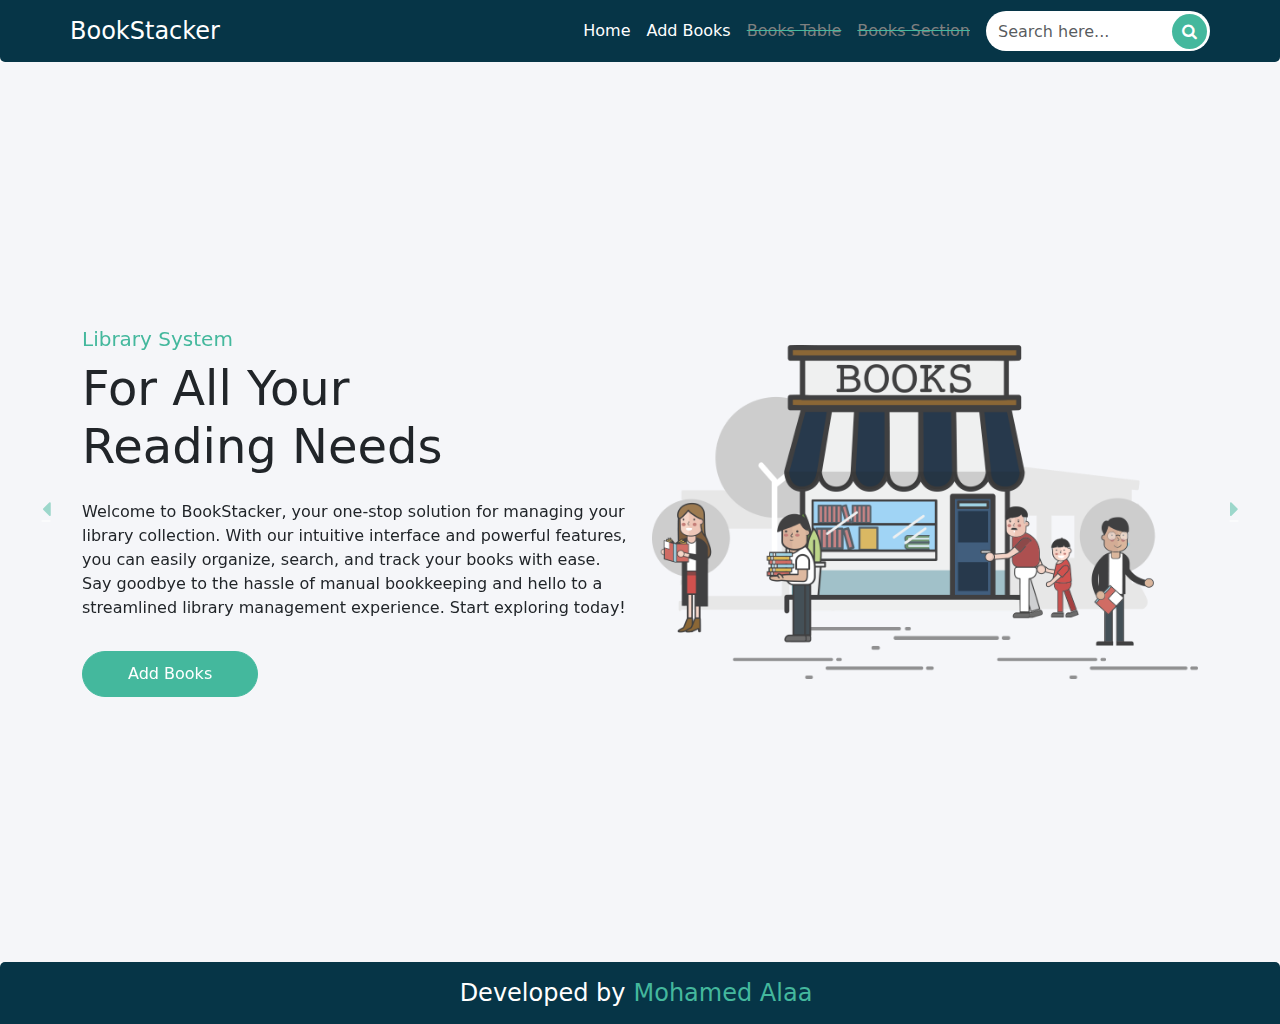
<file: index.html>
<!DOCTYPE html>
<html lang="en">

<head>
    <meta charset="UTF-8">
    <meta name="viewport" content="width=device-width, initial-scale=1.0">
    <link rel="stylesheet" href="css/style.css">
    <link rel="stylesheet" href="css/bootstrap.min.css">
    <link rel="stylesheet" href="https://stackpath.bootstrapcdn.com/font-awesome/4.7.0/css/font-awesome.min.css">
    <link rel="icon" type="image/svg+xml" href="images/library.ico" />
    <title>BookStacker</title>
</head>

<body>
    <div class="hero_section">
        <!-- header section starts -->
        <header class="header_section">
            <nav class="container-fluid container navbar navbar-expand-lg custom_nav-container justify-content-between">
                <a class="navbar-brand d-flex align-items-center gap-1" href="index.html">
                    <span>BookStacker</span>
                </a>

                <!-- Button to trigger the modal -->
                <button type="button" class="navbar-toggler ml-auto custom-toggler" data-bs-toggle="modal"
                    data-bs-target="#popupMenu">
                    <span class="navbar-toggler-icon"></span>
                </button>

                <!-- Popup Menu Modal -->
                <div class="modal fade" id="popupMenu" tabindex="-1" aria-labelledby="popupMenuLabel"
                    aria-hidden="true">
                    <div class="modal-dialog modal-dialog-centered">
                        <div class="modal-content">
                            <div class="modal-header">
                                <h5 class="modal-title" id="popupMenuLabel">Menu</h5>
                                <button type="button" class="btn-close" data-bs-dismiss="modal"
                                    aria-label="Close"></button>
                            </div>
                            <div class="modal-body">
                                <ul class="navbar-nav d-flex flex-column">
                                    <li class="nav-item">
                                        <a class="nav-link" href="index.html">Home</a>
                                    </li>
                                    <li class="nav-item">
                                        <a class="nav-link" href="booksNumber.html">Add Books</a>
                                    </li>
                                    <!-- Disable Books Table link if books object is empty -->
                                    <li class="nav-item">
                                        <a class="nav-link books-nav-disabled" href="booksTable.html">Books Table</a>
                                    </li>
                                    <!-- Disable Books Section link if books object is empty -->
                                    <li class="nav-item">
                                        <a class="nav-link books-nav-disabled" href="booksCards.html">Books Section</a>
                                    </li>
                                </ul>
                            </div>
                        </div>
                    </div>
                </div>
                <!-- desktop menu -->
                <div class="d-lg-flex d-none desktop-nav gap-2">
                    <ul class="navbar-nav d-flex flex-row">
                        <li class="nav-item">
                            <a class="nav-link" href="index.html">Home</a>
                        </li>
                        <li class="nav-item">
                            <a class="nav-link" href="booksNumber.html">Add Books</a>
                        </li>
                        <li class="nav-item">
                            <a class="nav-link books-nav-disabled" href="booksTable.html">Books Table</a>
                        </li>
                        <li class="nav-item">
                            <a class="nav-link books-nav-disabled" href="booksCards.html">Books Section</a>
                        </li>
                    </ul>
                    <form class="search_form">
                        <input type="text" class="form-control" placeholder="Search here..." readonly>
                        <button class="btn btn-custom" type="submit">
                            <i class="fa fa-search" aria-hidden="true"></i>
                        </button>
                    </form>
                </div>
            </nav>
        </header>
        <!-- end header section -->

        <!-- slider section -->
        <section class="slider_section">
            <div id="customCarousel1" class="carousel slide" data-bs-ride="carousel">
                <div class="carousel-inner">
                    <div class="carousel-item active">
                        <div class="container">
                            <div class="row">
                                <div class="col-md-6">
                                    <div class="detail-box">
                                        <h5>Library System</h5>
                                        <h1>For All Your<br>Reading Needs</h1>
                                        <p>Welcome to BookStacker, your one-stop solution for managing your library
                                            collection. With our intuitive interface and powerful features, you can
                                            easily organize, search, and track your books with ease. Say goodbye to the
                                            hassle of manual bookkeeping and hello to a streamlined library management
                                            experience. Start exploring today!</p>

                                        <a href="booksNumber.html" class="btn">Add Books</a>
                                    </div>
                                </div>
                                <div class="col-md-6">
                                    <div class="img-box">
                                        <img src="images/about-img.png" alt="">
                                    </div>
                                </div>
                            </div>
                        </div>
                    </div>
                    <div class="carousel-item">
                        <div class="container">
                            <div class="row">
                                <div class="col-md-6">
                                    <div class="detail-box">
                                        <h5>Library System</h5>
                                        <h1>For All Your<br>Reading Needs</h1>
                                        <p>Welcome to BookStacker, your one-stop solution for managing your library
                                            collection. With our intuitive interface and powerful features, you can
                                            easily organize, search, and track your books with ease. Say goodbye to the
                                            hassle of manual bookkeeping and hello to a streamlined library management
                                            experience. Start exploring today!</p>

                                        <a href="booksNumber.html" class="btn">Add Books</a>
                                    </div>
                                </div>
                                <div class="col-md-6">
                                    <div class="img-box">
                                        <img src="images/about-img.png" alt="">
                                    </div>
                                </div>
                            </div>
                        </div>
                    </div>
                </div>
                <a class="carousel-control-prev d-md-flex d-none" href="#customCarousel1" role="button"
                    data-bs-slide="prev">
                    <i class="fa fa-caret-left"></i>
                    <span class="sr-only">Previous</span>
                </a>
                <a class="carousel-control-next d-md-flex d-none" href="#customCarousel1" role="button"
                    data-bs-slide="next">
                    <i class="fa fa-caret-right"></i>
                    <span class="sr-only">Next</span>
                </a>
            </div>
        </section>
        <!-- end slider section -->

        <!-- header section starts -->
        <footer class="footer_section">
            <div class="container-fluid container">
                <nav class="navbar navbar-expand-lg custom_nav-container justify-content-between">
                    <a class="navbar-brand m-auto d-flex flex-wrap align-items-center" href="" style="font-size: 20px;">
                        <span class="m-auto p-0 d-md-inline d-none">Developed by </span>
                        <span class="p-0 pe-2 ps-2 m-auto" style="color: #44b89d;">Mohamed Alaa</span>
                    </a>
                </nav>
            </div>
        </footer>
        <!-- end header section -->

    </div>
    <script src="js/bootstrap.bundle.min.js"></script>
    <script src="js/naviation.js"></script>
</body>

</html>
</file>
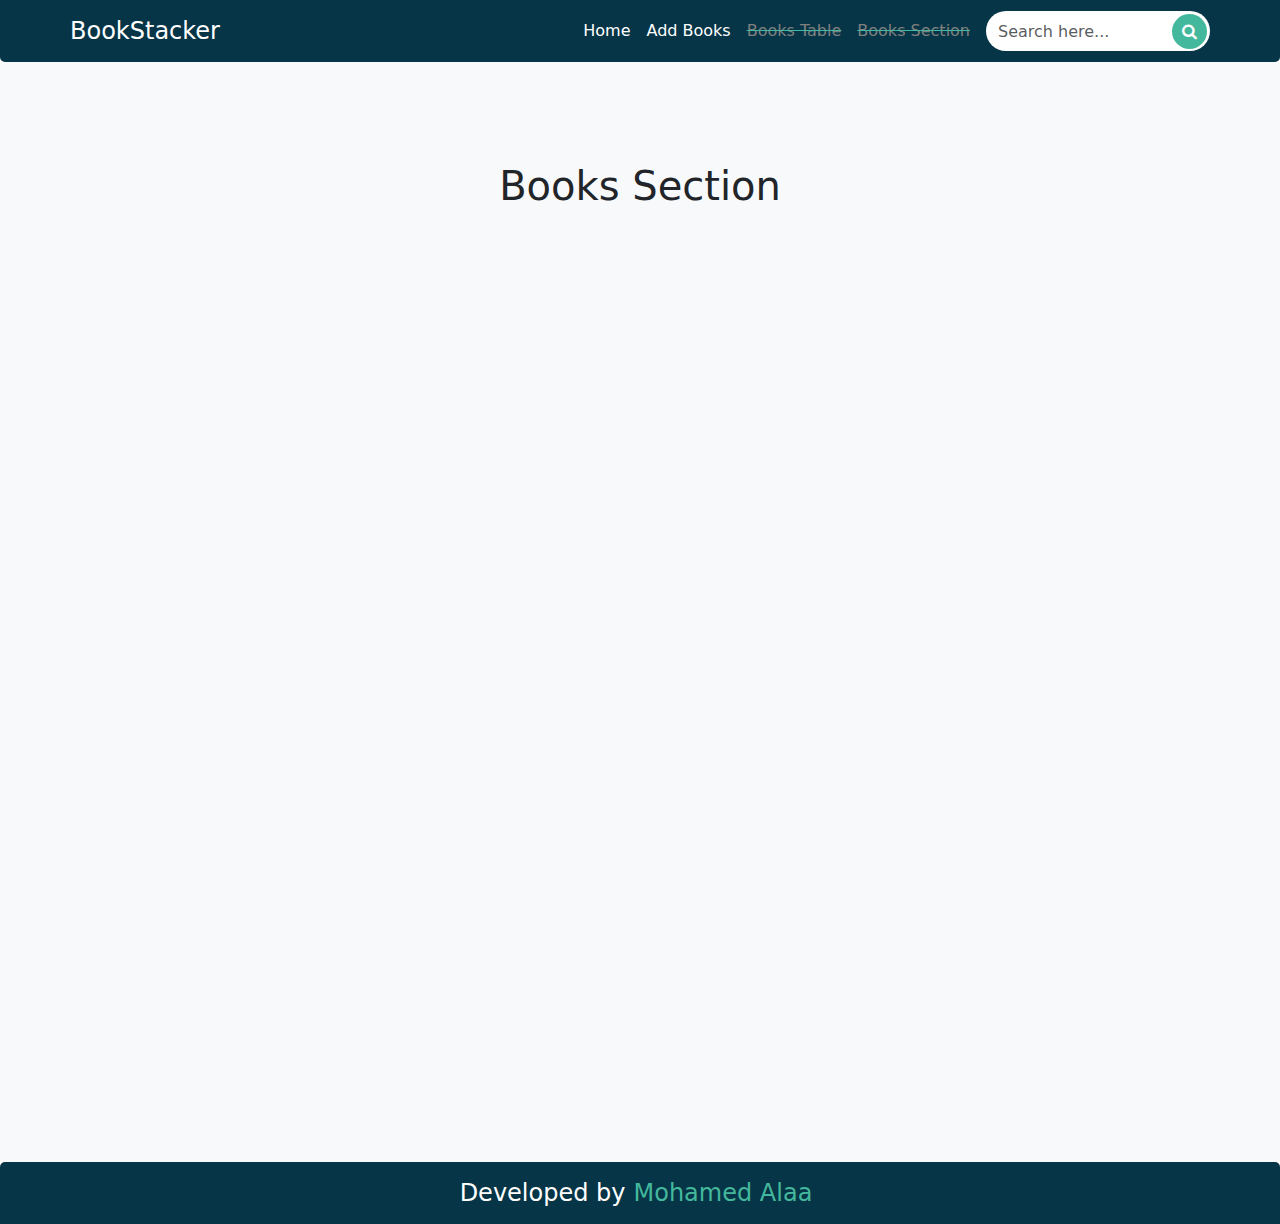
<file: booksCards.html>
<!DOCTYPE html>
<html lang="en">

<head>
    <meta charset="UTF-8">
    <meta name="viewport" content="width=device-width, initial-scale=1.0">
    <link rel="stylesheet" href="css/style.css">
    <link rel="stylesheet" href="css/booksCards.css">
    <link rel="stylesheet" href="css/bootstrap.min.css">
    <link rel="stylesheet" href="https://stackpath.bootstrapcdn.com/font-awesome/4.7.0/css/font-awesome.min.css">
    <link rel="icon" type="image/svg+xml" href="images/library.ico" />
    <title>Books Table</title>
</head>

<body>
    <div class="hero_section">
        <!-- header section starts -->
        <header class="header_section">
            <nav class="container-fluid container navbar navbar-expand-lg custom_nav-container justify-content-between">
                <a class="navbar-brand d-flex align-items-center gap-1" href="index.html">
                    <span>BookStacker</span>
                </a>

                <!-- Button to trigger the modal -->
                <button type="button" class="navbar-toggler ml-auto custom-toggler" data-bs-toggle="modal"
                    data-bs-target="#popupMenu">
                    <span class="navbar-toggler-icon"></span>
                </button>

                <!-- Popup Menu Modal -->
                <div class="modal fade" id="popupMenu" tabindex="-1" aria-labelledby="popupMenuLabel"
                    aria-hidden="true">
                    <div class="modal-dialog modal-dialog-centered">
                        <div class="modal-content">
                            <div class="modal-header">
                                <h5 class="modal-title" id="popupMenuLabel">Menu</h5>
                                <button type="button" class="btn-close" data-bs-dismiss="modal"
                                    aria-label="Close"></button>
                            </div>
                            <div class="modal-body">
                                <ul class="navbar-nav d-flex flex-column">
                                    <li class="nav-item">
                                        <a class="nav-link" href="index.html">Home</a>
                                    </li>
                                    <li class="nav-item">
                                        <a class="nav-link" href="booksNumber.html">Add Books</a>
                                    </li>
                                    <!-- Disable Books Table link if books object is empty -->
                                    <li class="nav-item">
                                        <a class="nav-link books-nav-disabled" href="booksTable.html">Books Table</a>
                                    </li>
                                    <!-- Disable Books Section link if books object is empty -->
                                    <li class="nav-item">
                                        <a class="nav-link books-nav-disabled" href="booksCards.html">Books Section</a>
                                    </li>
                                </ul>
                            </div>
                        </div>
                    </div>
                </div>
                <!-- desktop menu -->
                <div class="d-lg-flex d-none desktop-nav gap-2">
                    <ul class="navbar-nav d-flex flex-row">
                        <li class="nav-item">
                            <a class="nav-link" href="index.html">Home</a>
                        </li>
                        <li class="nav-item">
                            <a class="nav-link" href="booksNumber.html">Add Books</a>
                        </li>
                        <li class="nav-item">
                            <a class="nav-link books-nav-disabled" href="booksTable.html">Books Table</a>
                        </li>
                        <li class="nav-item">
                            <a class="nav-link books-nav-disabled" href="booksCards.html">Books Section</a>
                        </li>
                    </ul>
                    <form class="search_form">
                        <input type="text" class="form-control" placeholder="Search here..." readonly>
                        <button class="btn btn-custom" type="submit">
                            <i class="fa fa-search" aria-hidden="true"></i>
                        </button>
                    </form>
                </div>
            </nav>
        </header>
        <!-- end header section -->

        <!-- Books section starts -->
        <section class="books-section" id="books-section">
            <div class="container wrapper">
                <div class="row">
                    <div class="col text-center">
                        <h1>Books Section</h1>
                    </div>
                </div>
                <div id="books-area" class="books-section my-4 d-flex flex-row flex-wrap gap-4 justify-content-center">
                    <!-- Your dynamically generated cards will be inserted here -->
                </div>
            </div>
        </section>
        <!-- Books section section -->

        <!-- footer section starts -->
        <footer class="footer_section">
            <div class="container-fluid container">
                <nav class="navbar navbar-expand-lg custom_nav-container justify-content-between">
                    <a class="navbar-brand m-auto d-flex flex-wrap align-items-center" href="" style="font-size: 20px;">
                        <span class="m-auto p-0 d-md-inline d-none">Developed by </span>
                        <span class="p-0 pe-2 ps-2 m-auto" style="color: #44b89d;">Mohamed Alaa</span>
                    </a>
                </nav>
            </div>
        </footer>
        <!-- end footer section -->
    </div>
    <script src="js/bootstrap.bundle.min.js"></script>
    <script src="js/booksCards.js"></script>
    <script src="js/naviation.js"></script>
</body>

</html>
</file>
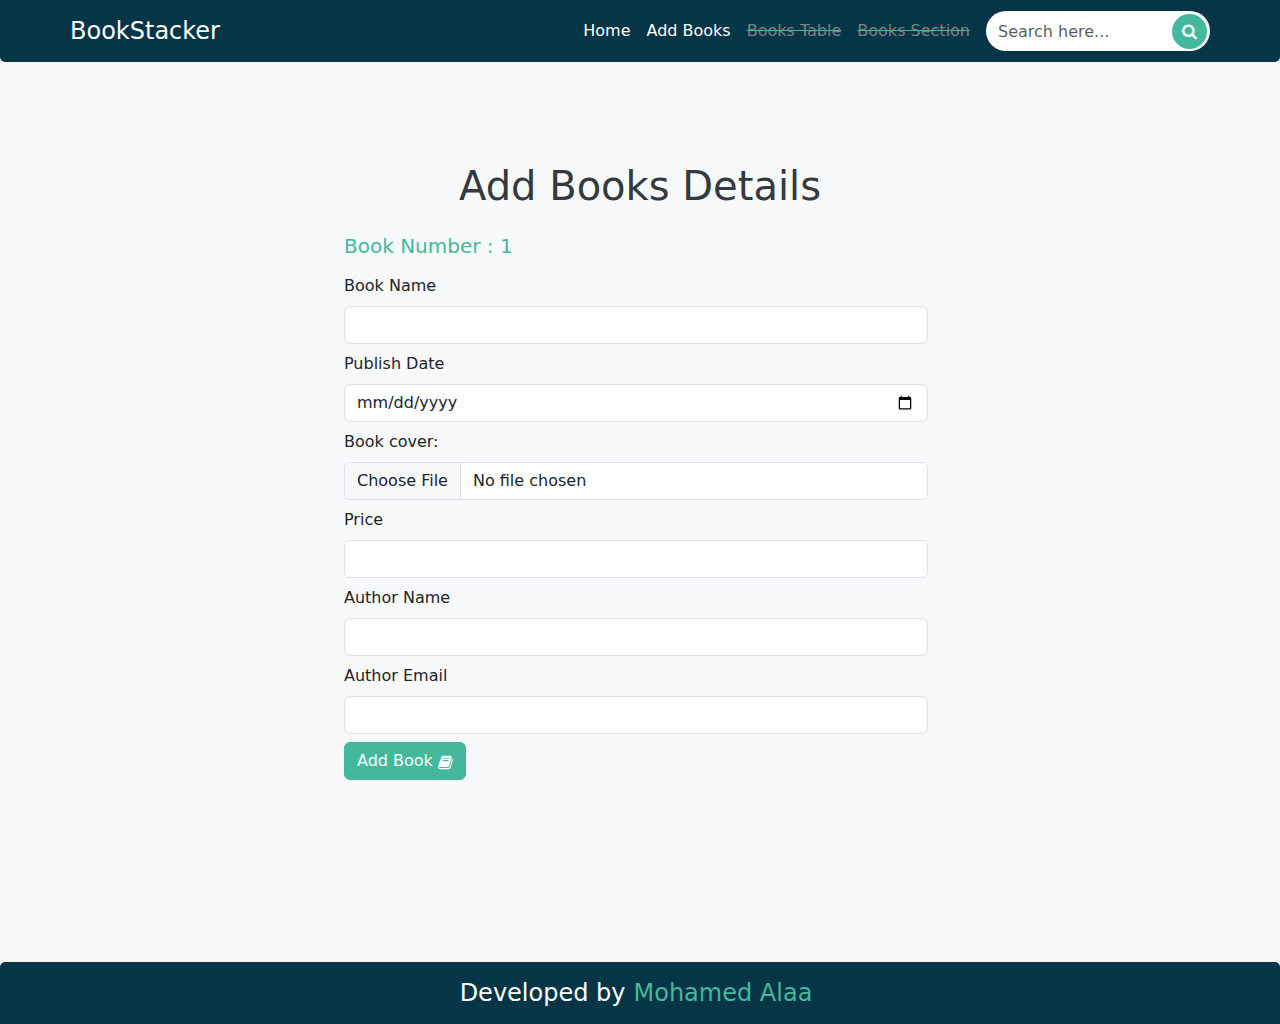
<file: booksForm.html>
<!DOCTYPE html>
<html lang="en">

<head>
    <meta charset="UTF-8">
    <meta name="viewport" content="width=device-width, initial-scale=1.0">
    <title>Enter Book Details</title>
    <link rel="stylesheet" href="css/style.css">
    <link rel="stylesheet" href="css/addBooks.css">
    <link rel="stylesheet" href="css/bootstrap.min.css">
    <link rel="stylesheet" href="https://stackpath.bootstrapcdn.com/font-awesome/4.7.0/css/font-awesome.min.css">
    <link rel="icon" type="image/svg+xml" href="images/library.ico" />
</head>

<body>
    <div class="hero_section">
        <!-- header section starts -->
        <header class="header_section">
            <nav class="container-fluid container navbar navbar-expand-lg custom_nav-container justify-content-between">
                <a class="navbar-brand d-flex align-items-center gap-1" href="index.html">
                    <span>BookStacker</span>
                </a>

                <!-- Button to trigger the modal -->
                <button type="button" class="navbar-toggler ml-auto custom-toggler" data-bs-toggle="modal"
                    data-bs-target="#popupMenu">
                    <span class="navbar-toggler-icon"></span>
                </button>

                <!-- Popup Menu Modal -->
                <div class="modal fade" id="popupMenu" tabindex="-1" aria-labelledby="popupMenuLabel"
                    aria-hidden="true">
                    <div class="modal-dialog modal-dialog-centered">
                        <div class="modal-content">
                            <div class="modal-header">
                                <h5 class="modal-title" id="popupMenuLabel">Menu</h5>
                                <button type="button" class="btn-close" data-bs-dismiss="modal"
                                    aria-label="Close"></button>
                            </div>
                            <div class="modal-body">
                                <ul class="navbar-nav d-flex flex-column">
                                    <li class="nav-item">
                                        <a class="nav-link" href="index.html">Home</a>
                                    </li>
                                    <li class="nav-item">
                                        <a class="nav-link" href="booksNumber.html">Add Books</a>
                                    </li>
                                    <!-- Disable Books Table link if books object is empty -->
                                    <li class="nav-item">
                                        <a class="nav-link books-nav-disabled" href="booksTable.html">Books Table</a>
                                    </li>
                                    <!-- Disable Books Section link if books object is empty -->
                                    <li class="nav-item">
                                        <a class="nav-link books-nav-disabled" href="booksCards.html">Books Section</a>
                                    </li>
                                </ul>
                            </div>
                        </div>
                    </div>
                </div>
                <!-- desktop menu -->
                <div class="d-lg-flex d-none desktop-nav gap-2">
                    <ul class="navbar-nav d-flex flex-row">
                        <li class="nav-item">
                            <a class="nav-link" href="index.html">Home</a>
                        </li>
                        <li class="nav-item">
                            <a class="nav-link" href="booksNumber.html">Add Books</a>
                        </li>
                        <li class="nav-item">
                            <a class="nav-link books-nav-disabled" href="booksTable.html">Books Table</a>
                        </li>
                        <li class="nav-item">
                            <a class="nav-link books-nav-disabled" href="booksCards.html">Books Section</a>
                        </li>
                    </ul>
                    <form class="search_form">
                        <input type="text" class="form-control" placeholder="Search here..." readonly>
                        <button class="btn btn-custom" type="submit">
                            <i class="fa fa-search" aria-hidden="true"></i>
                        </button>
                    </form>
                </div>
            </nav>
        </header>
        <!-- end header section -->

        <!-- form section starts -->
        <section class="Booking_section section-2">
            <div class="container">
                <h1>Add Books Details</h1>
                <div class="row">
                    <form id="bookForm" action="booksTable.html" class="row g-2 needs-validation" novalidate>
                        <h5 style="color: #44b89d;">Book Number : <span id="bookNumber"></span></h5>

                        <div>
                            <label for="bookName" class="form-label">Book Name</label>
                            <input type="text" class="form-control" id="bookName" pattern="[A-Za-z]{1,32}" required>
                            <div class="invalid-feedback">
                                Please enter the name of the book.
                            </div>
                        </div>
                        <div>
                            <label for="publishDate" class="form-label">Publish Date</label>
                            <input type="date" class="form-control" id="publishDate" pattern="/^\d{4}-\d{2}-\d{2}$/"
                                required>
                            <div class="invalid-feedback">
                                Please enter the publish date of the book.
                            </div>
                        </div>
                        <div>
                            <label for="bookCover" class="form-label">Book cover:</label>
                            <input type="file" id="bookCover" class="form-control" accept="image/png, image/jpeg"
                                required />
                            <div class="invalid-feedback">
                                Please insert the cover of the book.
                            </div>
                        </div>
                        <div>
                            <label for="price" class="form-label">Price</label>
                            <input type="number" class="form-control" id="price" min="1" max="500" required>
                            <div class="invalid-feedback">
                                Please enter the price of the book.
                            </div>
                        </div>
                        <div>
                            <label for="authorName" class="form-label">Author Name</label>
                            <input type="text" class="form-control" id="authorName" pattern="[A-Za-z]{1,32}" required>
                            <div class="invalid-feedback">
                                Please enter the name of the author.
                            </div>
                        </div>
                        <div>
                            <label for="authorEmail" class="form-label">Author Email</label>
                            <input type="email" class="form-control" id="authorEmail"
                                pattern="[a-z0-9]+@[a-z]+\.[a-z]{2,3}" required>
                            <div class="invalid-feedback">
                                Please enter a valid email address for the author.
                            </div>
                        </div>
                        <div>
                            <button class="btn btn-custom" type="submit">Add Book <i class="fa fa-book"
                                    style="margin-bottom: 2px;"></i></button>
                        </div>
                    </form>
                </div>
            </div>
        </section>
        <!-- end form section -->

        <!-- footer section starts -->
        <footer class="footer_section">
            <div class="container-fluid container">
                <nav class="navbar navbar-expand-lg custom_nav-container justify-content-between">
                    <a class="navbar-brand m-auto d-flex flex-wrap align-items-center" href="" style="font-size: 20px;">
                        <span class="m-auto p-0 d-md-inline d-none">Developed by </span>
                        <span class="p-0 pe-2 ps-2 m-auto" style="color: #44b89d;">Mohamed Alaa</span>
                    </a>
                </nav>
            </div>
        </footer>
        <!-- end footer section -->
    </div>
    <script src="js/bootstrap.bundle.min.js"></script>
    <script src="js/booksForm.js"></script>
    <script src="js/naviation.js"></script>
</body>

</html>
</file>
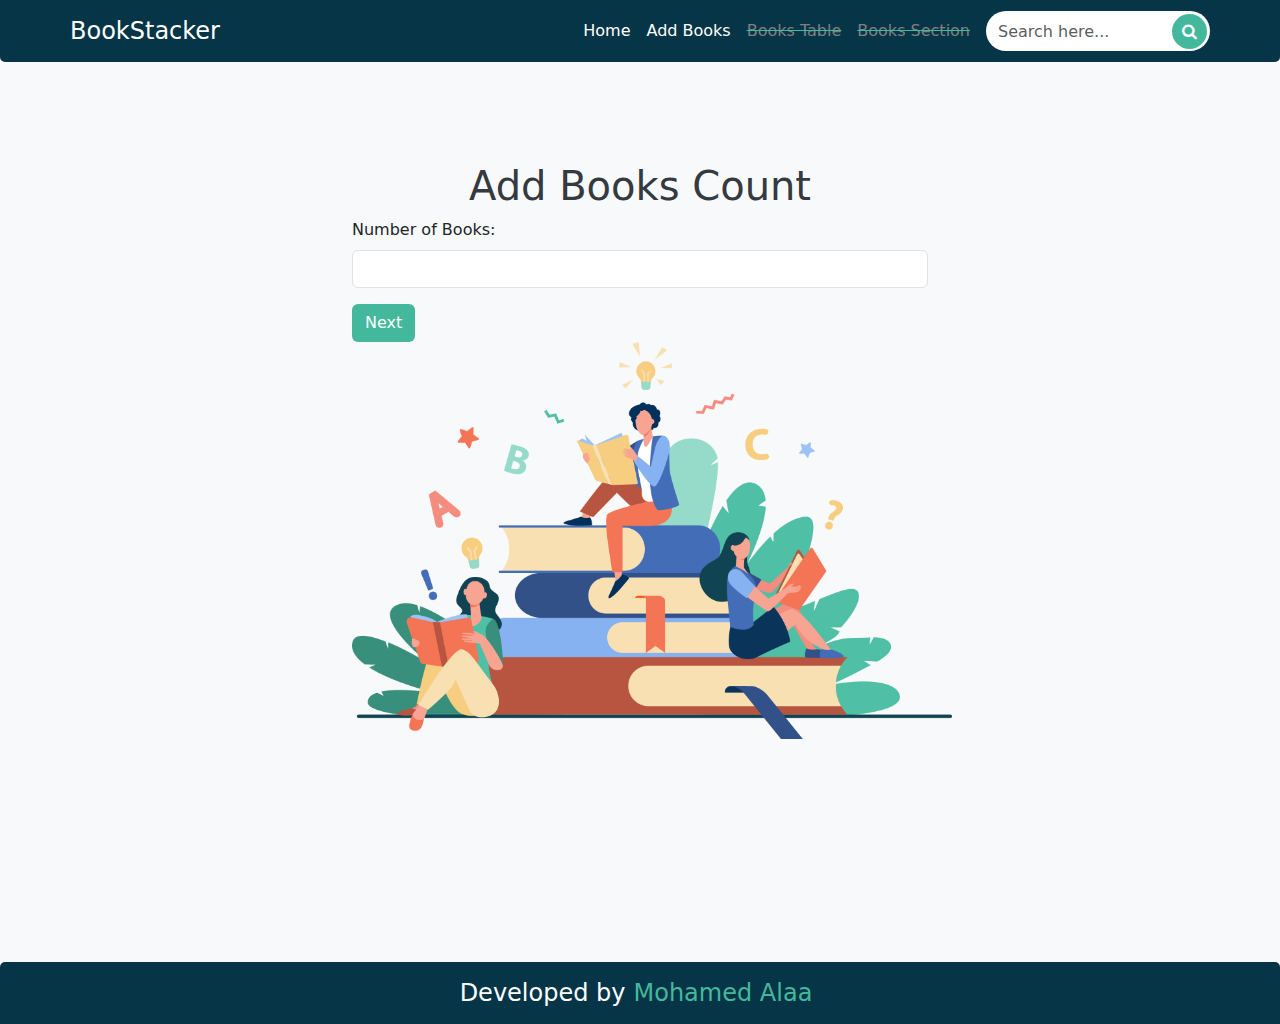
<file: booksNumber.html>
<!DOCTYPE html>
<html lang="en">

<head>
    <meta charset="UTF-8">
    <meta name="viewport" content="width=device-width, initial-scale=1.0">
    <link rel="stylesheet" href="css/style.css">
    <link rel="stylesheet" href="css/addBooks.css">
    <link rel="stylesheet" href="css/bootstrap.min.css">
    <link rel="stylesheet" href="https://stackpath.bootstrapcdn.com/font-awesome/4.7.0/css/font-awesome.min.css">
    <link rel="icon" type="image/svg+xml" href="images/library.ico" />
    <title>Enter Books Numbers</title>
</head>

<body>
    <div class="hero_section">
        <!-- header section starts -->
        <header class="header_section">
            <nav class="container-fluid container navbar navbar-expand-lg custom_nav-container justify-content-between">
                <a class="navbar-brand d-flex align-items-center gap-1" href="index.html">
                    <span>BookStacker</span>
                </a>

                <!-- Button to trigger the modal -->
                <button type="button" class="navbar-toggler ml-auto custom-toggler" data-bs-toggle="modal"
                    data-bs-target="#popupMenu">
                    <span class="navbar-toggler-icon"></span>
                </button>

                <!-- Popup Menu Modal -->
                <div class="modal fade" id="popupMenu" tabindex="-1" aria-labelledby="popupMenuLabel"
                    aria-hidden="true">
                    <div class="modal-dialog modal-dialog-centered">
                        <div class="modal-content">
                            <div class="modal-header">
                                <h5 class="modal-title" id="popupMenuLabel">Menu</h5>
                                <button type="button" class="btn-close" data-bs-dismiss="modal"
                                    aria-label="Close"></button>
                            </div>
                            <div class="modal-body">
                                <ul class="navbar-nav d-flex flex-column">
                                    <li class="nav-item">
                                        <a class="nav-link" href="index.html">Home</a>
                                    </li>
                                    <li class="nav-item">
                                        <a class="nav-link" href="booksNumber.html">Add Books</a>
                                    </li>
                                    <!-- Disable Books Table link if books object is empty -->
                                    <li class="nav-item">
                                        <a class="nav-link books-nav-disabled" href="booksTable.html">Books Table</a>
                                    </li>
                                    <!-- Disable Books Section link if books object is empty -->
                                    <li class="nav-item">
                                        <a class="nav-link books-nav-disabled" href="booksCards.html">Books Section</a>
                                    </li>
                                </ul>
                            </div>
                        </div>
                    </div>
                </div>
                <!-- desktop menu -->
                <div class="d-lg-flex d-none desktop-nav gap-2">
                    <ul class="navbar-nav d-flex flex-row">
                        <li class="nav-item">
                            <a class="nav-link" href="index.html">Home</a>
                        </li>
                        <li class="nav-item">
                            <a class="nav-link" href="booksNumber.html">Add Books</a>
                        </li>
                        <li class="nav-item">
                            <a class="nav-link books-nav-disabled" href="booksTable.html">Books Table</a>
                        </li>
                        <li class="nav-item">
                            <a class="nav-link books-nav-disabled" href="booksCards.html">Books Section</a>
                        </li>
                    </ul>
                    <form class="search_form">
                        <input type="text" class="form-control" placeholder="Search here..." readonly>
                        <button class="btn btn-custom" type="submit">
                            <i class="fa fa-search" aria-hidden="true"></i>
                        </button>
                    </form>
                </div>
            </nav>
        </header>
        <!-- end header section -->

        <!-- form section -->
        <section class="Booking_section section-1">
            <div class="container">
                <h1>Add Books Count</h1>
                <form id="numberOfBooksForm" action="booksForm.html" class="needs-validation" novalidate>
                    <div class="mb-3">
                        <label for="numberOfBooks" class="form-label">Number of Books:</label>
                        <input type="number" class="form-control" id="numberOfBooks" name="numberOfBooks" min="1"
                            max="5" required>
                        <div class="invalid-feedback">
                            Please provide a valid number of books.
                        </div>
                    </div>
                    <button type="submit" class="btn align-content-center btn-next">
                        <span>Next</span>
                        <!-- <i class="fa fa-chevron-right" style="font-size: 12px;"></i> -->
                        <!-- <i class="fa fa-hand-point-right"></i> -->
                    </button>
                </form>
                <div class="col-md-6">
                    <div class="img-box">
                        <img src="images/slider-img.png" alt="" class="add-book-img">
                    </div>
                </div>
            </div>
        </section>
        <!-- end form section -->

        <!-- footer section starts -->
        <footer class="footer_section">
            <div class="container-fluid container">
                <nav class="navbar navbar-expand-lg custom_nav-container justify-content-between">
                    <a class="navbar-brand m-auto d-flex flex-wrap align-items-center" href="" style="font-size: 20px;">
                        <span class="m-auto p-0 d-md-inline d-none">Developed by </span>
                        <span class="p-0 pe-2 ps-2 m-auto" style="color: #44b89d;">Mohamed Alaa</span>
                    </a>
                </nav>
            </div>
        </footer>
        <!-- end footer section -->
    </div>
    <script src="js/bootstrap.bundle.min.js"></script>
    <script src="js/booksNumber.js"></script>
    <script src="js/naviation.js"></script>
</body>

</html>
</file>
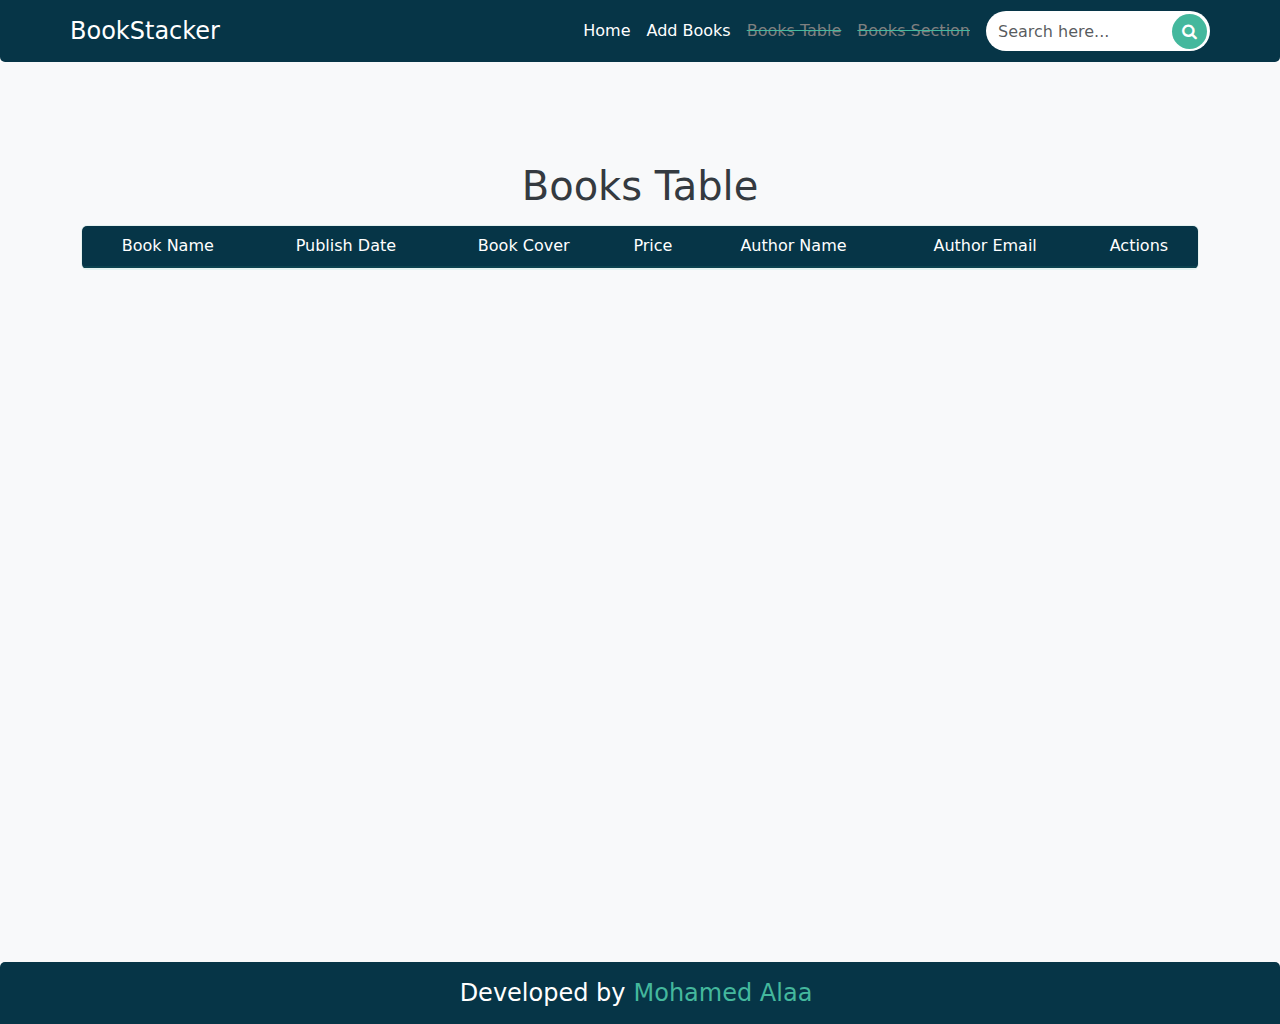
<file: booksTable.html>
<!DOCTYPE html>
<html lang="en">

<head>
    <meta charset="UTF-8">
    <meta name="viewport" content="width=device-width, initial-scale=1.0">
    <link rel="stylesheet" href="css/style.css">
    <link rel="stylesheet" href="css/booksTable.css">
    <link rel="stylesheet" href="css/addBooks.css">
    <link rel="stylesheet" href="css/bootstrap.min.css">
    <link rel="stylesheet" href="https://stackpath.bootstrapcdn.com/font-awesome/4.7.0/css/font-awesome.min.css">
    <link rel="icon" type="image/svg+xml" href="images/library.ico" />
    <title>Books Table</title>
</head>

<body>
    <div class="hero_section">
        <!-- header section starts -->
        <header class="header_section">
            <nav class="container-fluid container navbar navbar-expand-lg custom_nav-container justify-content-between">
                <a class="navbar-brand d-flex align-items-center gap-1" href="index.html">
                    <span>BookStacker</span>
                </a>

                <!-- Button to trigger the modal -->
                <button type="button" class="navbar-toggler ml-auto custom-toggler" data-bs-toggle="modal"
                    data-bs-target="#popupMenu">
                    <span class="navbar-toggler-icon"></span>
                </button>

                <!-- Popup Menu Modal -->
                <div class="modal fade" id="popupMenu" tabindex="-1" aria-labelledby="popupMenuLabel"
                    aria-hidden="true">
                    <div class="modal-dialog modal-dialog-centered">
                        <div class="modal-content">
                            <div class="modal-header">
                                <h5 class="modal-title" id="popupMenuLabel">Menu</h5>
                                <button type="button" class="btn-close" data-bs-dismiss="modal"
                                    aria-label="Close"></button>
                            </div>
                            <div class="modal-body">
                                <ul class="navbar-nav d-flex flex-column">
                                    <li class="nav-item">
                                        <a class="nav-link" href="index.html">Home</a>
                                    </li>
                                    <li class="nav-item">
                                        <a class="nav-link" href="booksNumber.html">Add Books</a>
                                    </li>
                                    <!-- Disable Books Table link if books object is empty -->
                                    <li class="nav-item">
                                        <a class="nav-link books-nav-disabled" href="booksTable.html">Books Table</a>
                                    </li>
                                    <!-- Disable Books Section link if books object is empty -->
                                    <li class="nav-item">
                                        <a class="nav-link books-nav-disabled" href="booksCards.html">Books Section</a>
                                    </li>
                                </ul>
                            </div>
                        </div>
                    </div>
                </div>
                <!-- desktop menu -->
                <div class="d-lg-flex d-none desktop-nav gap-2">
                    <ul class="navbar-nav d-flex flex-row">
                        <li class="nav-item">
                            <a class="nav-link" href="index.html">Home</a>
                        </li>
                        <li class="nav-item">
                            <a class="nav-link" href="booksNumber.html">Add Books</a>
                        </li>
                        <li class="nav-item">
                            <a class="nav-link books-nav-disabled" href="booksTable.html">Books Table</a>
                        </li>
                        <li class="nav-item">
                            <a class="nav-link books-nav-disabled" href="booksCards.html">Books Section</a>
                        </li>
                    </ul>
                    <form class="search_form">
                        <input type="text" class="form-control" placeholder="Search here..." readonly>
                        <button class="btn btn-custom" type="submit">
                            <i class="fa fa-search" aria-hidden="true"></i>
                        </button>
                    </form>
                </div>
            </nav>
        </header>
        <!-- end header section -->

        <!-- Books table section -->
        <section class="Table_section section-3">
            <div class="container">
                <h1>Books Table</h1>
                <table class="table mt-3">
                    <thead>
                        <tr>
                            <th>Book Name</th>
                            <th>Publish Date</th>
                            <th>Book Cover</th>
                            <th>Price</th>
                            <th>Author Name</th>
                            <th>Author Email</th>
                            <th>Actions</th>
                        </tr>
                    </thead>
                    <tbody id="booksTableBody">
                        <!-- Books data will be dynamically inserted here -->
                    </tbody>
                </table>
            </div>
        </section>
        <!-- end Books table section -->

        <!-- footer section starts -->
        <footer class="footer_section">
            <div class="container-fluid container">
                <nav class="navbar navbar-expand-lg custom_nav-container justify-content-between">
                    <a class="navbar-brand m-auto d-flex flex-wrap align-items-center" href="" style="font-size: 20px;">
                        <span class="m-auto p-0 d-md-inline d-none">Developed by </span>
                        <span class="p-0 pe-2 ps-2 m-auto" style="color: #44b89d;">Mohamed Alaa</span>
                    </a>
                </nav>
            </div>
        </footer>
        <!-- end footer section -->
    </div>
    <script src="js/bootstrap.bundle.min.js"></script>
    <script src="js/booksTable.js"></script>
    <script src="js/naviation.js"></script>
</body>

</html>
</file>
<file: css/style.css>
@import url("https://fonts.googleapis.com/css2?family=Mulish:wght@400;500;600;700&display=swap");
body {
  font-family: "Mulish", sans-serif;
  overflow-x: hidden;
}
html {
  scroll-behavior: smooth;
}
*,
*:after,
*:before {
  box-sizing: inherit;
}
* {
  border: 0;
  margin: 0;
}

a:active,
button:active {
  transform: translateY(4px);
  transform: scale(0.95);
  transition: 0.3s;
}
.hero_section {
  position: relative;
  display: flex;
  flex-direction: column;
}

/* header section */
.header_section {
  background-color: #063547;
  border-bottom-left-radius: 5px;
  border-bottom-right-radius: 5px;
}
.heading_container {
  display: flex;
  flex-direction: column;
  align-items: flex-start;
}
.heading_container h2 {
  position: relative;
  font-weight: bold;
}
.heading_container h2 span {
  color: #44b89d;
}
.heading_container.heading_center {
  align-items: center;
  text-align: center;
}
.navbar-brand span {
  color: #ffffff;
  font-weight: 500;
  font-size: 24px;
}
@media (max-width: 760px) {
  .home {
    margin-right: 20px;
  }
}

.custom_nav-container .navbar-nav .nav-item .nav-link {
  font-weight: 500;
}
.custom_nav-container .desktop-nav .navbar-nav .nav-item .nav-link {
  color: #ffffff;
}
.custom_nav-container .navbar-nav .nav-item .nav-link:hover {
  color: #44b89d;
}
.books-nav-disabled.disabled {
  text-decoration: line-through;
  text-decoration-color: #44b89d;
  color: gray !important;
}
.custom-toggler .navbar-toggler-icon {
  background-image: url("data:image/svg+xml;charset=utf8,%3Csvg viewBox='0 0 32 32' xmlns='http://www.w3.org/2000/svg'%3E%3Cpath stroke='rgba(68, 184, 157, 0.5)' stroke-width='2' stroke-linecap='round' stroke-miterlimit='10' d='M4 8h24M4 16h24M4 24h24'/%3E%3C/svg%3E");
}

.custom-toggler.navbar-toggler {
  border-color: #44b89d;
}
.navbar button.navbar-toggler:hover,
.navbar button.navbar-toggler:active,
.navbar button.navbar-toggler:hover:active,
.navbar button.navbar-toggler:focus {
  color: rgba(68, 184, 157, 0.25);
}
.search_form {
  display: flex;
  margin: 0;
  position: relative;
}
.search_form .form-control {
  border-radius: 45px;
  height: 40px;
  min-width: unset;
  border: none;
}
.search_form button {
  padding: 0;
  border: none;
  outline: none;
  color: #ffffff;
  background-color: #44b89d;
  border-radius: 50%;
  width: 35px;
  height: 35px;
}
.search_form button:hover {
  border: 1px solid #44b89d;
}
.btn-custom .fa {
  color: white;
}
.btn-custom:hover .fa {
  color: #44b89d;
}

@media (max-width: 760px) {
  .search_form button {
    position: static;
  }
  .slider_section .img-box img {
    margin-top: 25px;
  }
}

@media (min-width: 760px) {
  .search_form button {
    position: absolute;
    top: 3px;
    right: 3px;
  }
}

/* slider section */
.slider_section {
  flex: 1;
  display: flex;
  align-items: center;
  min-height: 100dvh;
  background-color: #f5f6f9;
  position: relative;
}

.slider_section .row {
  align-items: center;
}

.slider_section #customCarousel1 {
  width: 100%;
  position: unset;
}

.slider_section .detail-box h5 {
  color: #44b89d;
}

.slider_section .detail-box h1 {
  font-weight: 500;
  margin-bottom: 25px;
  line-height: 58px;
  font-size: 3rem;
}

.slider_section .detail-box a {
  display: inline-block;
  padding: 10px 45px;
  background-color: #44b89d;
  color: #ffffff;
  border-radius: 45px;
  border: 1px solid #44b89d;
  transition: all 0.3s;
  margin-top: 15px;
}

.slider_section .detail-box a:hover {
  background-color: transparent;
  color: #44b89d;
  transition: 0.3s;
}

.slider_section .img-box img {
  width: 100%;
}

.slider_section .carousel_btn_box {
  position: absolute;
  bottom: 0;
  left: 15px;
  display: flex;
  justify-content: space-between;
  width: 105px;
  height: 50px;
  transform: translateY(50%);
  z-index: 3;
}
.carousel-control-prev,
.carousel-control-next {
  width: 40px;
  height: 40px;
  margin: auto;
}
.carousel-control-prev {
  margin-left: -50px;
}
.carousel-control-next {
  margin-right: -50px;
}
.carousel-control-prev,
.carousel-control-next {
  display: flex;
  align-items: center;
  justify-content: center;
}
.carousel-control-next .fa,
.carousel-control-prev .fa {
  color: #44b89d;
  padding: 5px;
  border-radius: 50%;
  width: 40px;
  height: 40px;
  font-size: 24px;
}

/* footer section */
.footer_section {
  background-color: #063547;
  border-top-left-radius: 5px;
  border-top-right-radius: 5px;
}

/* scroll bar */
::-webkit-scrollbar {
  width: 0.7rem;
}

::-webkit-scrollbar-track {
  border: 7px solid #f5f6f9;
  box-shadow: inset 0 0 2.5px 2px #888;
  border-radius: 2px;
}

::-webkit-scrollbar-thumb {
  background: #063547;
}

::-webkit-scrollbar-thumb:hover {
  background: rgba(6, 53, 71, 0.815);
}
</file>
<file: css/booksCards.css>
/* books section */
.books-section {
  background-color: #f8f9fa;
}
.books-section .container {
  min-height: 100vh;
  margin: 100px auto;
  max-width: 800px;
}
.card {
  box-shadow: rgba(68, 184, 157, 0.5) 0px 0px 1px 1px;
  position: relative;
  overflow: hidden;
  width: 233px;
}

.card-img {
  transition: transform 0.3s;
}

.card:hover .card-img {
  transform: scale(1.1);
}

.card-img-overlay {
  position: absolute;
  top: 0;
  left: 0;
  bottom: 0;
  right: 0;
  background-color: rgba(6, 53, 71, 0.75);
  color: #dddddd;
  opacity: 0;
  z-index: 1;
  transition: opacity 0.3s;
  padding: 5px;
}

.card:hover .card-img-overlay {
  opacity: 1;
}
</file>
<file: css/addBooks.css>
.Booking_section {
  background-color: #f8f9fa;
  min-height: 100dvh;
}
.Booking_section .container {
  max-width: 600px;
  margin: 100px auto;
}

.Booking_section h1 {
  color: #343a40;
  text-align: center;
}

.Booking_section .form-control {
  border-color: #dee2e6;
}

.Booking_section .btn-custom,
.Booking_section .btn-next {
  background-color: #44b89d;
  border-color: #44b89d;
  color: white;
  display: flex;
  align-items: center;
  gap: 5px;
}

.Booking_section .btn-custom:hover,
.Booking_section .btn-custom:active,
.Booking_section .btn-custom:hover:active {
  background-color: white;
  border-color: #3d9a83;
  color: #3d9a83;
}

.Booking_section .btn-custom .fa {
  margin-top: 4px;
}

.Booking_section .btn-next {
  background-color: #44b89d;
  border-color: #44b89d;
  color: white;
  display: flex;
  align-items: center;
  gap: 5px;
  border: 1px solid transparent;
  transition: all 0.3s;
}

.Booking_section .btn-next:hover,
.Booking_section .btn-next:active,
.Booking_section .btn-next:hover:active {
  background-color: #3d9a83; /* Change background color on hover */
  border-color: #3d9a83; /* Change border color on hover */
  color: white; /* Change text color on hover */
}

.Booking_section .btn-custom .fa {
  margin-top: 4px;
}

.Booking_section .btn-next span {
  cursor: pointer;
  display: inline-block;
  position: relative;
  transition: 0.5s;
}

.Booking_section .btn-next span:after {
  content: "\00BB";
  position: absolute;
  opacity: 0;
  right: -20px;
  transition: 0.3s;
}

.Booking_section .btn-next:hover span {
  padding-right: 20px;
}

.Booking_section .btn-next:hover span:after {
  opacity: 1;
  right: 0;
}

.Booking_section .form-control:focus {
  border-color: #44b89d;
  box-shadow: 0 0 0 0.25rem rgba(68, 184, 157, 0.25);
}

@media (min-width: 760px) {
  .img-box .add-book-img {
    width: 600px;
  }
}
@media (max-width: 760px) {
  .img-box .add-book-img {
    width: 100%;
  }
}
</file>
<file: css/booksTable.css>
.Table_section {
  background-color: #f8f9fa;
  min-height: 100vh;
}

.Table_section .container {
  margin: 100px auto;
  min-width: 1000px;
}

.Table_section h1 {
  color: #343a40;
  text-align: center;
}

.Table_section button {
  background-color: #44b89d;
  border-color: #44b89d;
  color: white;
  padding: 6px 12px;
  border-radius: 5px;
  cursor: pointer;
  width: 70px;
  transition: background-color 0.3s, border-color 0.3s;
  border: 1px solid #3d9a83;
}

.Table_section button:hover {
  background-color: white;
  color: #3d9a83;
}

.Table_section button.cancel {
  background-color: brown;
  border-color: brown;
}

.Table_section button.cancel:hover {
  background-color: white;
  color: brown;
  border: 1px solid brown;
}

.Table_section table {
  border-collapse: collapse;
  border-radius: 5px;
  overflow: hidden;
  box-shadow: rgba(68, 184, 157, 0.1) 0px 0px 0px 1px;
  width: 100%;
}

.Table_section th,
.Table_section td {
  padding: 8px;
  text-align: center;
  vertical-align: middle;
}

.Table_section tr {
  border-color: rgba(68, 184, 157, 0.1);
}
.Table_section tbody tr {
  background-color: white;
  color: rgb(68, 184, 157);
  text-transform: capitalize;
}

.Table_section thead tr {
  background-color: rgba(6, 53, 71);
}
.Table_section thead tr th {
  color: white;
  font-weight: 500;
}
.Table_section tbody td img {
  width: 60px;
  border-radius: 5px;
  box-shadow: #063547 0px 0px 0px 2px;
}
.Table_section tbody tr:hover {
  background-color: rgba(68, 184, 157, 0.1);
  transition: 0.3s;
}
.Table_section input {
  border: 1px solid rgba(68, 184, 157, 0.5);
  border-radius: 5px;
  outline: rgb(68, 184, 157);
  background-color: white;
}
.Table_section input[type="number"] {
  width: 50px;
}
.Table_section input[type="text"],
.Table_section input[type="date"] {
  width: 125px;
}
.Table_section input[type="file"] {
  width: 100px;
}
.Table_section .table > :not(caption) > * > * {
  background-color: transparent !important;
  border-bottom-width: unset !important;
}

.Table_section {
  overflow-x: auto;
}
</file>
